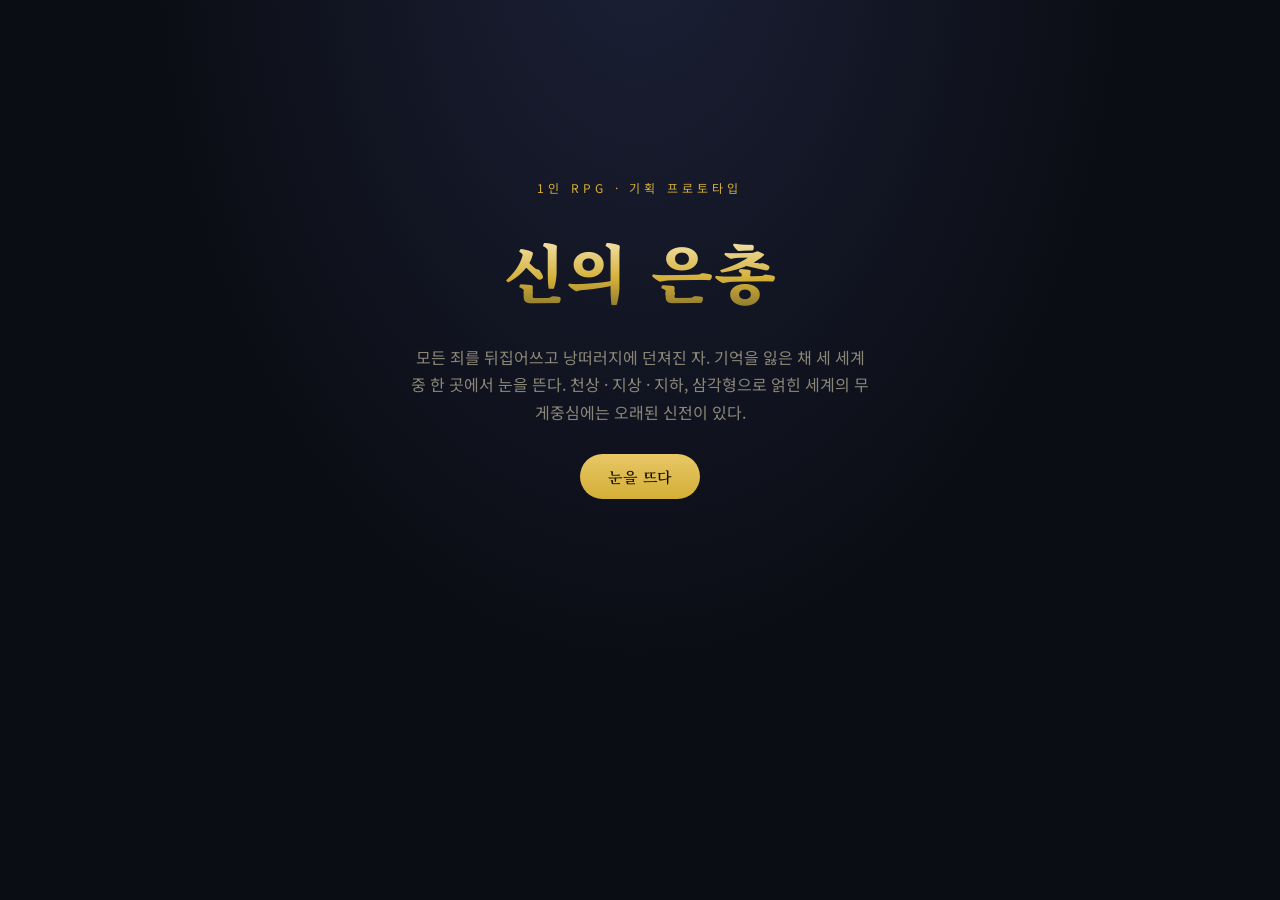
<file: index_1.html>
<!DOCTYPE html>
<html lang="ko">
<head>
<meta charset="UTF-8">
<meta name="viewport" content="width=device-width, initial-scale=1.0">
<title>신의 은총 — 프로토타입</title>
<link rel="preconnect" href="https://fonts.googleapis.com">
<link href="https://fonts.googleapis.com/css2?family=Noto+Serif+KR:wght@400;600;900&family=Noto+Sans+KR:wght@400;500;700&family=JetBrains+Mono:wght@400;600&display=swap" rel="stylesheet">
<style>
  :root{
    --bg-void:#0b0d14;
    --bg-panel:#12141f;
    --bg-panel-2:#191c2b;
    --gold:#d4af37;
    --gold-dim:#7a6a2e;
    --celestial:#6e8fb8;
    --earth:#a97d4a;
    --abyss:#8a3a3a;
    --parchment:#e8e2d0;
    --parchment-dim:#8b8778;
    --danger:#c65a5a;
    --ok:#6fae7a;
    --line:#2a2d3d;
    --radius:10px;
  }
  *{box-sizing:border-box;}
  html,body{margin:0;padding:0;}
  body{
    background:
      radial-gradient(ellipse at 50% -10%, #1b2036 0%, var(--bg-void) 55%),
      var(--bg-void);
    color:var(--parchment);
    font-family:'Noto Sans KR', sans-serif;
    min-height:100vh;
    display:flex;
    justify-content:center;
    padding:24px 16px 60px;
  }
  h1,h2,h3,.display{
    font-family:'Noto Serif KR', serif;
    letter-spacing:0.02em;
  }
  .mono{font-family:'JetBrains Mono', monospace;}

  #app{ width:100%; max-width:1040px; }

  /* ---------- Title ---------- */
  .title-screen{
    min-height:70vh;
    display:flex; flex-direction:column; align-items:center; justify-content:center;
    text-align:center;
    gap:28px;
  }
  .title-screen .eyebrow{
    color:var(--gold); letter-spacing:0.35em; font-size:12px; text-transform:uppercase;
  }
  .title-screen h1{
    font-size:clamp(36px,7vw,64px); font-weight:900; margin:0;
    background:linear-gradient(180deg,#fff6da,var(--gold) 60%, var(--gold-dim));
    -webkit-background-clip:text; background-clip:text; color:transparent;
  }
  .title-screen p{ color:var(--parchment-dim); max-width:460px; line-height:1.7; margin:0;}
  .btn{
    appearance:none; border:1px solid var(--gold-dim); background:var(--bg-panel-2);
    color:var(--parchment); font-family:'Noto Serif KR',serif; font-weight:600;
    padding:12px 28px; border-radius:999px; cursor:pointer; font-size:15px;
    transition:all .15s ease; letter-spacing:0.03em;
  }
  .btn:hover{ border-color:var(--gold); background:#20233a; transform:translateY(-1px);}
  .btn:active{ transform:translateY(0); }
  .btn.primary{ background:linear-gradient(180deg,#e8c766,var(--gold)); color:#1b1503; border:none; }
  .btn.primary:hover{ filter:brightness(1.08); }
  .btn.danger{ border-color:#5c2a2a; }
  .btn.danger:hover{ border-color:var(--danger); }
  .btn:disabled{ opacity:.35; cursor:not-allowed; transform:none; }
  .btn-row{ display:flex; gap:10px; flex-wrap:wrap; justify-content:center; }

  /* ---------- Layout ---------- */
  .layout{ display:grid; grid-template-columns: 300px 1fr; gap:20px; }
  @media (max-width: 860px){ .layout{ grid-template-columns:1fr; } }

  .panel{
    background:var(--bg-panel); border:1px solid var(--line); border-radius:var(--radius);
    padding:18px;
  }
  .panel + .panel{ margin-top:16px; }
  .panel-title{
    font-size:11px; letter-spacing:0.2em; text-transform:uppercase; color:var(--gold);
    margin:0 0 12px;
  }

  /* ---------- Triangle map ---------- */
  .map-wrap svg{ width:100%; height:auto; display:block; }
  .node-label{ font-family:'Noto Serif KR',serif; font-size:13px; fill:var(--parchment); }
  .node-sub{ font-family:'JetBrains Mono',monospace; font-size:9px; fill:var(--parchment-dim); }

  /* ---------- Stat bars ---------- */
  .stat-row{ display:flex; align-items:center; gap:8px; margin-bottom:10px; font-size:12px; }
  .stat-row .label{ width:44px; color:var(--parchment-dim); flex-shrink:0; }
  .bar{ flex:1; height:8px; background:#20222f; border-radius:99px; overflow:hidden; border:1px solid var(--line); }
  .bar > div{ height:100%; border-radius:99px; transition:width .3s ease; }
  .bar.hp > div{ background:linear-gradient(90deg,#6fae7a,#9fd6a8); }
  .bar.enemy > div{ background:linear-gradient(90deg,#c65a5a,#e08787); }
  .bar.shield > div{ background:linear-gradient(90deg,#6e8fb8,#a9c3e0); }
  .bar.progress > div{ background:linear-gradient(90deg,var(--gold-dim),var(--gold)); }
  .stat-num{ width:56px; text-align:right; color:var(--parchment-dim); font-size:11px; }

  /* ---------- Keys ---------- */
  .key-row{ display:flex; gap:8px; margin-top:6px; }
  .key-chip{
    width:30px; height:30px; border-radius:8px; display:flex; align-items:center; justify-content:center;
    border:1px solid var(--line); background:#181a26; font-size:14px; color:var(--parchment-dim);
  }
  .key-chip.on{ border-color:var(--gold); background:radial-gradient(circle,#4a3d14,#191c2b); color:var(--gold); }

  /* ---------- Job slots ---------- */
  .slots{ display:flex; gap:10px; flex-wrap:wrap; }
  .slot{
    flex:1; min-width:120px; border:1px solid var(--line); border-radius:var(--radius);
    background:var(--bg-panel-2); padding:10px; cursor:pointer; text-align:left;
  }
  .slot.active{ border-color:var(--gold); box-shadow:0 0 0 1px var(--gold) inset; }
  .slot.empty{ opacity:.4; cursor:default; }
  .slot .name{ font-family:'Noto Serif KR',serif; font-size:13px; font-weight:600; }
  .slot .region-tag{ font-size:10px; color:var(--parchment-dim); margin-top:2px; }
  .slot .active-tag{ font-size:10px; color:var(--gold); margin-top:4px; }

  .skills{ display:flex; flex-direction:column; gap:8px; margin-top:10px; }
  .skill-btn{
    text-align:left; border:1px solid var(--line); background:var(--bg-panel-2);
    border-radius:8px; padding:10px 12px; cursor:pointer; color:var(--parchment);
  }
  .skill-btn:hover{ border-color:var(--gold); }
  .skill-btn .sk-name{ font-weight:700; font-size:13px; }
  .skill-btn .sk-type{ font-size:10px; color:var(--gold); margin-left:6px; text-transform:uppercase; letter-spacing:.06em; }
  .skill-btn .sk-desc{ font-size:11px; color:var(--parchment-dim); margin-top:3px; line-height:1.5; }

  /* ---------- Log ---------- */
  .log{
    background:#0f1119; border:1px solid var(--line); border-radius:var(--radius);
    padding:12px 14px; height:180px; overflow-y:auto; font-size:12.5px; line-height:1.8;
    color:var(--parchment-dim);
  }
  .log p{ margin:0 0 6px; }
  .log .sys{ color:var(--gold); }
  .log .dmg{ color:var(--danger); }
  .log .heal{ color:var(--ok); }

  /* ---------- Job pool ---------- */
  .job-grid{ display:grid; grid-template-columns:repeat(auto-fill,minmax(220px,1fr)); gap:10px; }
  .job-card{
    border:1px solid var(--line); border-radius:var(--radius); padding:12px; background:var(--bg-panel-2);
  }
  .job-card.hidden-job{ border-style:dashed; border-color:var(--gold-dim); }
  .job-card .jc-title{ font-family:'Noto Serif KR',serif; font-weight:700; font-size:14px; }
  .job-card .jc-tag{ font-size:10px; color:var(--parchment-dim); margin-bottom:8px; }
  .job-card ul{ margin:0; padding-left:16px; font-size:11.5px; color:var(--parchment-dim); line-height:1.6; }

  .narrative{ font-size:14px; line-height:1.9; color:var(--parchment); }
  .region-title{ display:flex; align-items:baseline; gap:10px; margin-bottom:4px;}
  .region-title h2{ margin:0; font-size:22px; }
  .region-title .tag{ font-size:11px; color:var(--parchment-dim); }

  .badge{
    display:inline-block; font-size:10px; padding:3px 9px; border-radius:99px; border:1px solid var(--line);
    color:var(--parchment-dim); margin-right:6px;
  }
  .badge.gold{ border-color:var(--gold); color:var(--gold); }

  hr.rule{ border:none; border-top:1px solid var(--line); margin:16px 0; }

  footer{ text-align:center; color:var(--parchment-dim); font-size:11px; margin-top:36px; letter-spacing:.05em;}
</style>
</head>
<body>
<div id="app"></div>

<script>
/* =========================================================================
   신의 은총 (가제) — 브레인스토밍 기획 프로토타입
   - 삼각형 맵(천상/지상/지하 + 무게중심 신전) 기반 이동
   - 키 보유 개수 = 전투 직업 슬롯 개수 (1→2→3)
   - 일반 직업 9개 + 히든 직업 9개(쉬었음청년 제외 8개는 완전 구현, 쉬었음청년은
     단순화된 형태로 포함 — 실제 조합/진화 UI는 이 프로토타입 범위 밖)
   - 임시로 채워진 부분(탐험 텍스트, 전투 수치, 발견 확률 등)은 README.md 참고
   ========================================================================= */

/* ---------------------------- 데이터: 직업 ---------------------------- */

const REGION_META = {
  지상: { color:'var(--earth)', hex:'#a97d4a', desc:'세 세계의 한가운데, 마을과 들판과 폐허가 뒤섞인 곳' },
  지하: { color:'var(--abyss)', hex:'#8a3a3a', desc:'흑막이 가장 먼저 지배한 땅. 광산과 동굴이 끝없이 이어진다' },
  천상: { color:'var(--celestial)', hex:'#6e8fb8', desc:'신들의 영역. 구름 위로 낯선 신성한 건축물이 떠 있다' },
};

const GENERAL_JOBS = [
  // 지상
  { id:'용병', region:'지상',
    skills:[
      {name:'철갑 태세', type:'버프', desc:'방어력이 상승한다.'},
      {name:'도발의 외침', type:'제어', desc:'주변 적의 어그로를 집중시킨다.'},
      {name:'강타', type:'딜', desc:'근접 강공격을 가한다.'},
    ],
    advancements:[
      {name:'결사대장', skills:['불굴','전열 유지','최후의 저항']},
      {name:'암살자', skills:['그림자 걸음','약점 간파','일격필살']},
    ]},
  { id:'행상인', region:'지상',
    skills:[
      {name:'감정의 눈', type:'유틸', desc:'아이템의 가치/희귀도를 즉시 파악한다.'},
      {name:'연막탄', type:'제어', desc:'주변 시야를 차단한다.'},
      {name:'투척 단검', type:'딜', desc:'원거리 견제 공격을 가한다.'},
    ],
    advancements:[
      {name:'정보상', skills:['지역 정보망','뒷거래','속임수 협상']},
      {name:'밀수꾼', skills:['위험 지형 적응','빠른 손','탈출 연막']},
    ]},
  { id:'수배꾼', region:'지상',
    skills:[
      {name:'추적 표식', type:'디버프', desc:'대상에게 표식을 부여해 이후 공격에 추가 피해를 준다.'},
      {name:'포박 사슬', type:'제어', desc:'대상을 이동 불가 상태로 만든다.'},
      {name:'저격', type:'딜', desc:'원거리 고정 피해를 가한다.'},
    ],
    advancements:[
      {name:'현상금 사냥꾼', skills:['처형 선고','연속 사격','마지막 숨통']},
      {name:'함정 사냥꾼', skills:['철망 함정','폭발 표식','덫의 지배자']},
    ]},
  // 지하
  { id:'광부', region:'지하',
    skills:[
      {name:'단단한 살갗', type:'버프', desc:'물리 피해 감소 효과를 얻는다.'},
      {name:'낙석 유도', type:'제어', desc:'전방의 적을 기절시킨다.'},
      {name:'곡괭이 강타', type:'딜', desc:'근접 광역 공격을 가한다.'},
    ],
    advancements:[
      {name:'채굴왕', skills:['채굴 특화','보석 갑주','대지의 축복']},
      {name:'지진술사', skills:['지반 붕괴','진동파','대격변']},
    ]},
  { id:'암귀사냥꾼', region:'지하',
    skills:[
      {name:'맹독 도포', type:'디버프', desc:'무기에 중독 효과를 부여한다.'},
      {name:'함정 설치', type:'제어', desc:'은신 함정을 배치한다.'},
      {name:'급소 찌르기', type:'딜', desc:'단일 대상에게 강한 피해를 가한다.'},
    ],
    advancements:[
      {name:'맹독사', skills:['맹독 확산','부식','맹독 폭발']},
      {name:'함정술사', skills:['연쇄 함정','매복','완벽한 덫']},
    ]},
  { id:'혈투사', region:'지하',
    skills:[
      {name:'피의 갈증', type:'버프', desc:'공격 시 체력을 흡수한다.'},
      {name:'광기의 방어', type:'버프', desc:'피해를 받을수록 다음 공격력이 상승한다.'},
      {name:'광기의 연타', type:'딜', desc:'다단 근접 공격을 가한다.'},
    ],
    advancements:[
      {name:'광전사', skills:['자상','한계돌파','최후의 광란']},
      {name:'투기장의 왕', skills:['제압의 원환','압도','왕좌의 위엄']},
    ]},
  // 천상
  { id:'성기사', region:'천상',
    skills:[
      {name:'수호의 오라', type:'버프', desc:'자신의 방어력이 상승한다.'},
      {name:'빛의 사슬', type:'제어', desc:'원거리 투사체로 적을 이동 불가 상태로 만든다.'},
      {name:'심판의 창', type:'딜', desc:'투척형 원거리 공격을 가한다.'},
    ],
    advancements:[
      {name:'수호기사', skills:['철벽','광역 속박의 빛','반사의 빛']},
      {name:'심판자', skills:['심판의 낙뢰','정화의 빛','최후의 심판']},
    ]},
  { id:'신관', region:'천상',
    skills:[
      {name:'자가 치유', type:'버프', desc:'즉시 체력을 회복한다.'},
      {name:'결계', type:'제어', desc:'일정 시간 피해 감소 구역을 만든다.'},
      {name:'신성탄', type:'딜', desc:'원거리 신성 투사체로 공격한다.'},
    ],
    advancements:[
      {name:'치유사', skills:['연속 치유','불멸의 가호','정화']},
      {name:'축복술사', skills:['강화의 축복','가호의 잔영','천상의 개입']},
    ]},
  { id:'의식집행자', region:'천상',
    skills:[
      {name:'봉인의 사슬', type:'디버프', desc:'대상의 스킬 사용을 봉쇄한다.'},
      {name:'의식진', type:'유틸', desc:'특정 범위 내 효과를 강화한다.'},
      {name:'저주의 낙인', type:'딜', desc:'대상에게 지속 피해를 각인시킨다.'},
    ],
    advancements:[
      {name:'봉인술사', skills:['완전 봉인','약화의 진','최후의 봉인']},
      {name:'강령술사', skills:['혼령 소환','계약의 힘','망자의 군세']},
    ]},
];

const HIDDEN_JOBS = [
  { id:'쉬었음청년', region:'지상', special:'fusion',
    skills:[
      {name:'스킬 흡수', type:'유틸', desc:'다른 직업의 초반 스킬을 배운다. (실제 조합/진화 UI는 추후 구현 예정)'},
      {name:'즉흥 대응', type:'버프', desc:'최근 행동을 바탕으로 임시 강화 효과를 얻는다.'},
      {name:'경험의 축적', type:'딜', desc:'지금까지 배운 스킬의 흔적을 담아 공격한다.'},
    ]},
  { id:'광대', region:'지상',
    skills:[
      {name:'패 뽑기', type:'버프', desc:'전투 시작 시 랜덤 효과 카드가 적용된다.'},
      {name:'광대의 도약', type:'제어', desc:'회피 이동 후 성공 시 다음 공격이 치명타로 확정된다.'},
      {name:'마지막 웃음', type:'딜', desc:'위험할 때 발동, 주변 적 전원에게 큰 피해를 준다.'},
    ]},
  { id:'사기꾼', region:'지상',
    skills:[
      {name:'속임수 거래', type:'유틸', desc:'전리품의 등급을 조작한다. (실패 확률 존재)'},
      {name:'가짜 죽음', type:'제어', desc:'위장 사망으로 적의 방심을 유도한다.'},
      {name:'도박사의 손', type:'딜', desc:'배율을 걸고 큰 피해 또는 무효를 노린다.'},
    ]},
  { id:'망령', region:'지하',
    skills:[
      {name:'반신반의', type:'버프', desc:'일정 시간 물리 피해를 무효화한다. (이동 불가 대가)'},
      {name:'빙의', type:'유틸', desc:'처치한 적의 스킬을 잠시 사용한다.'},
      {name:'원한', type:'딜', desc:'받은 피해량을 누적했다가 한 번에 돌려준다.'},
    ]},
  { id:'장의사', region:'지하',
    skills:[
      {name:'해부', type:'유틸', desc:'처치한 몬스터에서 특수 재료를 확정 획득한다.'},
      {name:'인형 조종', type:'버프', desc:'시체를 일시적으로 되살려 조력자로 삼는다.'},
      {name:'묘지기의 방벽', type:'제어', desc:'주변 시체를 소모해 방어막을 만든다.'},
    ]},
  { id:'오류인간', region:'지하',
    skills:[
      {name:'캡 브레이크', type:'딜', desc:'3초간 공격속도 상한선이 사라진다.'},
      {name:'음수 쿨다운', type:'유틸', desc:'스킬 사용 시 다른 스킬의 재사용 대기시간이 역행 감소한다.'},
      {name:'충돌 판정 상실', type:'버프', desc:'일정 시간 적의 타겟팅에서 제외된다.'},
    ]},
  { id:'용의 후계자', region:'천상',
    skills:[
      {name:'용의 숨결', type:'딜', desc:'원거리 광역 브레스 공격을 가한다.'},
      {name:'비늘 각성', type:'버프', desc:'물리/마법 저항이 대폭 상승한다.'},
      {name:'용왕의 위엄', type:'제어', desc:'주변 적 전체를 공포 상태로 만든다.'},
    ]},
  { id:'시간방랑자', region:'천상',
    skills:[
      {name:'되감기', type:'버프', desc:'직전 몇 초의 위치/체력 상태로 되돌아간다.'},
      {name:'가속의 잔상', type:'버프', desc:'짧은 시간 행동속도가 대폭 상승한다.'},
      {name:'정지된 시간', type:'제어', desc:'광역으로 적의 시간을 일시 정지시킨다.'},
    ]},
  { id:'반사술사', region:'천상',
    skills:[
      {name:'거울 방패', type:'제어', desc:'원거리 공격을 일정 확률로 반사한다.'},
      {name:'모방', type:'유틸', desc:'최근 맞은 적 스킬을 복사해 사용한다.'},
      {name:'완전 반사', type:'버프', desc:'짧은 시간 모든 피해를 무효화하며 반사한다. (긴 재사용 대기)'},
    ]},
];

function jobById(id){
  return GENERAL_JOBS.find(j=>j.id===id) || HIDDEN_JOBS.find(j=>j.id===id);
}

/* ---------------------------- 데이터: 탐험/서사 ---------------------------- */

const OPENING_TEXT = {
  천상: `정신이 들었을 때, 당신은 구름 위 어딘가에 위태롭게 걸쳐 있었다. 발밑은 끝없는 낭떠러지, 머리 위로는 낯선 신들의 성역이 빛나고 있다. 이름도, 얼굴도, 어쩌다 이곳까지 떨어졌는지도 — 아무것도 기억나지 않는다.`,
  지상: `정신이 들었을 때, 당신은 이름 모를 들판에 쓰러져 있었다. 하늘 저편에서 떨어진 것 같은 느낌만 어렴풋할 뿐, 그 외엔 아무것도 기억나지 않는다.`,
  지하: `정신이 들었을 때, 당신은 차갑고 축축한 동굴 바닥에 쓰러져 있었다. 아득히 먼 머리 위에서 희미한 빛 한 줄기가 새어 들어올 뿐, 그 외엔 아무것도 기억나지 않는다.`,
};

// 지역별 탐험 스텝 (임시 플레이버 텍스트 — README 참고)
const EXPLORE_STEPS = {
  지상:[
    { text:'폐허가 된 마을 어귀에서, 낡은 갑옷을 입은 용병 무리와 마주친다. 그들의 몸짓을 눈으로 훔쳐 익힌다.', learn:'용병' },
    { text:'길가에서 만난 행상인이 지친 당신에게 빵 한 조각을 건넨다. 대화 끝에 그의 화술과 손놀림을 어깨너머로 배운다.', learn:'행상인', shrineGlimpse:true },
    { text:'현상금 벽보가 붙은 나무 아래서, 수배꾼 한 명이 표적을 추적하는 방식을 지켜본다.', learn:'수배꾼', battle:true },
    { text:'들판 저 너머, 세 세계의 무게중심에 서 있다는 신전의 형체가 아지랑이처럼 아른거린다 — 저곳에 무언가 있다.', keyStep:true },
  ],
  지하:[
    { text:'광산 갱도 깊은 곳에서 곡괭이를 든 광부들과 마주친다. 그들의 손놀림에서 지형을 다루는 법을 익힌다.', learn:'광부' },
    { text:'어둠 속에서 은밀히 움직이는 암귀사냥꾼의 흔적을 뒤쫓는다. 함정과 독을 다루는 법을 눈에 담는다.', learn:'암귀사냥꾼', shrineGlimpse:true },
    { text:'투기장에서 울려 퍼지는 함성 속, 혈투사들의 광기 어린 전투를 목격한다.', learn:'혈투사', battle:true },
    { text:'가장 깊은 균열 너머로, 세 세계의 무게중심과 이어진다는 신전의 잔광이 희미하게 새어 나온다.', keyStep:true },
  ],
  천상:[
    { text:'빛나는 회랑에서 창을 든 성기사들이 순찰하는 모습을 지켜본다. 그들의 자세를 몸에 새긴다.', learn:'성기사' },
    { text:'조용한 예배당, 신관들이 서로에게 축복을 내리는 의식을 훔쳐본다.', learn:'신관', shrineGlimpse:true },
    { text:'봉인의 진을 다루는 의식집행자의 손짓 하나하나를 눈으로 따라 익힌다.', learn:'의식집행자', battle:true },
    { text:'구름 사이로, 세 세계의 무게중심에 우뚝 선 신전의 첨탑이 아득히 내려다보인다.', keyStep:true },
  ],
};

const KEY_FOUND_TEXT = {
  지상:'무너진 제단 밑, 흙에 파묻힌 무언가가 은은한 금빛을 낸다. 손에 쥐는 순간, 이것이 「신의 은총」의 파편임을 직감한다.',
  지하:'막다른 균열 끝, 오래전 숨겨진 파편 하나가 어둠 속에서 스스로 빛을 낸다. 「신의 은총」의 조각이 당신을 기다리고 있었다.',
  천상:'신들조차 잊은 작은 제실, 먼지 쌓인 함 속에서 파편 하나가 발견된다. 신들 자신도 모르게 숨겨져 있던 「신의 은총」의 사본이다.',
};

const HIDDEN_SEARCH_FLAVOR = [
  '수상한 흔적을 조사했지만, 아무것도 찾지 못했다.',
  '이상한 낙서를 발견했지만 의미를 알 수 없었다.',
  '누군가 지나간 흔적이 있지만 곧 끊긴다.',
];

const ENEMY_POOL = {
  지상:['타락한 파수병','반란군 척후병','들개 무리'],
  지하:['갱도의 그림자','흑막의 하수인','폭주한 광석괴물'],
  천상:['타락한 천상 병사','봉인을 노리는 광신도','빛바랜 수호상'],
};

/* ---------------------------- 게임 상태 ---------------------------- */

const REGIONS = ['천상','지상','지하'];

let S = {
  screen:'title', // title, intro, main, battle, shrine, finalboss, ending
  spawnRegion:null,
  visitOrder:[],
  currentRegion:null,
  stepIndex:0,
  keys:[], // list of region names whose key obtained
  learned:{}, // jobId -> true
  slots:[null,null,null],
  activeSlot:0,
  player:{hp:100, maxHp:100, shield:0},
  battle:null,
  travelChoicePending:false,
  log:[],
  ending:false,
};

function maxSlots(){ return Math.min(3, S.keys.length+1); }

function pushLog(html, cls){
  S.log.push({html, cls: cls||''});
  if(S.log.length>60) S.log.shift();
}

/* ---------------------------- 흐름 제어 ---------------------------- */

function startGame(){
  S.spawnRegion = REGIONS[Math.floor(Math.random()*3)];
  S.currentRegion = S.spawnRegion;
  S.visitOrder = [S.spawnRegion];
  S.screen='intro';
  render();
}

function enterMain(){
  S.screen='main';
  S.stepIndex=0;
  pushLog(`<span class="sys">◆ ${S.currentRegion}에서 눈을 뜨다.</span>`);
  render();
}

function doExplore(){
  const region = S.currentRegion;
  const steps = EXPLORE_STEPS[region];
  if(S.stepIndex >= steps.length) return;
  const step = steps[S.stepIndex];
  pushLog(step.text);

  if(step.learn && !S.learned[step.learn]){
    S.learned[step.learn]=true;
    pushLog(`<span class="sys">◆ 「${step.learn}」의 방식을 익혔다. (직업 습득)</span>`);
    autoEquipIfEmpty(step.learn);
  }
  if(step.shrineGlimpse){
    pushLog(`<span class="sys">◆ 세 세계의 무게중심 — 아주 오래된 신전의 존재를 직감한다. 저곳에 가려면 「신의 은총」의 힘이 필요하다.</span>`);
  }

  S.stepIndex++;

  if(step.keyStep){
    obtainKey(region);
  } else if(step.battle && Math.random()<0.85){
    startBattle(region);
    return;
  }
  render();
}

function autoEquipIfEmpty(jobId){
  const emptyIdx = S.slots.findIndex((s,i)=> s===null && i<maxSlots());
  if(emptyIdx>=0){ S.slots[emptyIdx]=jobId; }
}

function searchHidden(){
  const region = S.currentRegion;
  const pool = HIDDEN_JOBS.filter(h=>h.region===region && !S.learned[h.id]);
  if(pool.length===0){
    pushLog('이 지역에서 더 찾을 수 있는 숨겨진 흔적은 없는 듯하다.');
    render(); return;
  }
  if(Math.random() < 0.35){
    const found = pool[Math.floor(Math.random()*pool.length)];
    S.learned[found.id]=true;
    pushLog(`<span class="sys">◆ 아무도 모르는 흔적을 따라가다, 히든 직업 「${found.id}」를 발견했다!</span>`);
    autoEquipIfEmpty(found.id);
  } else {
    pushLog(HIDDEN_SEARCH_FLAVOR[Math.floor(Math.random()*HIDDEN_SEARCH_FLAVOR.length)]);
  }
  if(Math.random()<0.2){ startBattle(region); return; }
  render();
}

function obtainKey(region){
  S.keys.push(region);
  pushLog(`<span class="sys">✦ ${KEY_FOUND_TEXT[region]}</span>`);
  pushLog(`<span class="sys">✦ 「신의 은총」 파편 ${S.keys.length}/3 확보. 전투 직업 슬롯이 ${maxSlots()}개로 늘어났다.</span>`);

  if(S.keys.length>=3){
    S.screen='shrine';
    return;
  }
  const remaining = REGIONS.filter(r=>!S.visitOrder.includes(r));
  if(remaining.length===1){
    // 자동 이동
    travelTo(remaining[0]);
  } else {
    S.travelChoicePending = true;
  }
}

function travelTo(region){
  S.currentRegion = region;
  S.visitOrder.push(region);
  S.travelChoicePending=false;
  S.stepIndex=0;
  pushLog(`<span class="sys">◆ 신의 은총이 이끄는 힘을 따라 ${region}(으)로 넘어간다.</span>`);
  render();
}

/* ---------------------------- 전투 ---------------------------- */

function startBattle(region){
  const name = ENEMY_POOL[region][Math.floor(Math.random()*ENEMY_POOL[region].length)];
  S.battle = {
    enemyName:name, hp:60, maxHp:60, atk:[8,14], stunned:false, atkDown:0,
  };
  S.screen='battle';
  pushLog(`<span class="dmg">⚔ ${name}과(와) 마주쳤다!</span>`);
  render();
}

function activeJob(){
  const id = S.slots[S.activeSlot];
  return id ? jobById(id) : null;
}

function useSkill(skill){
  if(!S.battle) return;
  const b = S.battle;
  let msg = `<b>${skill.name}</b> 사용 — `;
  switch(skill.type){
    case '딜': {
      const dmg = 14 + Math.floor(Math.random()*10);
      b.hp = Math.max(0,b.hp-dmg);
      msg += `<span class="dmg">${b.enemyName}에게 ${dmg} 피해!</span>`;
      break;
    }
    case '버프': {
      const shield = 12;
      S.player.shield += shield;
      msg += `<span class="heal">보호막 +${shield}</span>`;
      break;
    }
    case '디버프': {
      b.atkDown = 2;
      msg += `${b.enemyName}의 공격력이 일시적으로 약화되었다.`;
      break;
    }
    case '제어': {
      b.stunned = true;
      msg += `${b.enemyName}의 다음 행동을 봉쇄했다.`;
      break;
    }
    case '유틸': {
      const heal = 6;
      S.player.hp = Math.min(S.player.maxHp, S.player.hp+heal);
      msg += `체력 +${heal} 회복.`;
      break;
    }
  }
  pushLog(msg);

  if(b.hp<=0){
    pushLog(`<span class="sys">◆ ${b.enemyName}을(를) 물리쳤다!</span>`);
    S.battle=null;
    S.screen = (S.keys.length>=3) ? 'shrine' : (S.travelChoicePending ? 'main' : 'main');
    render();
    return;
  }

  // 적 턴
  if(b.stunned){
    pushLog(`${b.enemyName}이(가) 기절해 움직이지 못한다.`);
    b.stunned=false;
  } else {
    let dmg = b.atk[0]+Math.floor(Math.random()*(b.atk[1]-b.atk[0]));
    if(b.atkDown>0){ dmg = Math.floor(dmg*0.6); b.atkDown--; }
    let absorbed = Math.min(S.player.shield, dmg);
    S.player.shield -= absorbed;
    dmg -= absorbed;
    S.player.hp = Math.max(0, S.player.hp-dmg);
    pushLog(`${b.enemyName}의 반격! <span class="dmg">${dmg} 피해</span>${absorbed>0?` (보호막이 ${absorbed} 흡수)`:''}`);
    if(S.player.hp<=0){
      pushLog(`<span class="sys">◆ 정신이 아득해진다... 가까스로 몸을 추스른다.</span>`);
      S.player.hp = Math.floor(S.player.maxHp*0.4);
      S.battle=null;
      S.screen='main';
    }
  }
  render();
}

function finalBoss(){
  S.battle = { enemyName:'흑막', hp:160, maxHp:160, atk:[14,22], stunned:false, atkDown:0, isFinal:true };
  S.screen='battle';
  pushLog(`<span class="dmg">⚔ 흑막이 그 형체를 드러낸다. 최후의 전투가 시작된다!</span>`);
  render();
}

/* 최종보스 승리는 useSkill 내부 공용 로직을 재사용하되, 종료 후 엔딩으로 분기 */
const _origUseSkill = useSkill;

/* ---------------------------- 슬롯 관리 ---------------------------- */

function equipToSlot(slotIdx, jobId){
  if(slotIdx>=maxSlots()) return;
  S.slots[slotIdx]=jobId;
  render();
}

/* ---------------------------- 렌더링 ---------------------------- */

function el(html){ const d=document.createElement('div'); d.innerHTML=html; return d.firstElementChild; }

function render(){
  const app = document.getElementById('app');
  app.innerHTML='';

  if(S.screen==='title') return app.appendChild(renderTitle());
  if(S.screen==='intro') return app.appendChild(renderIntro());
  if(S.screen==='shrine') return app.appendChild(renderShrine());
  if(S.screen==='ending') return app.appendChild(renderEnding());

  // main / battle 공통 레이아웃
  const layout = document.createElement('div');
  layout.className='layout';
  layout.appendChild(renderSidebar());
  layout.appendChild(S.screen==='battle' ? renderBattle() : renderMain());
  app.appendChild(layout);
  const foot = el(`<footer>신의 은총 — 브레인스토밍 기획 프로토타입 · 임시 데이터는 README.md 참고</footer>`);
  app.appendChild(foot);
}

function renderTitle(){
  return el(`
    <div class="title-screen">
      <div class="eyebrow">1인 RPG · 기획 프로토타입</div>
      <h1>신의 은총</h1>
      <p>모든 죄를 뒤집어쓰고 낭떠러지에 던져진 자. 기억을 잃은 채 세 세계 중 한 곳에서 눈을 뜬다.
      천상 · 지상 · 지하, 삼각형으로 얽힌 세계의 무게중심에는 오래된 신전이 있다.</p>
      <button class="btn primary" onclick="startGame()">눈을 뜨다</button>
    </div>
  `);
}

function renderIntro(){
  return el(`
    <div class="title-screen">
      <div class="eyebrow">${S.spawnRegion} · 랜덤 스폰</div>
      <p class="narrative" style="max-width:560px;">${OPENING_TEXT[S.spawnRegion]}</p>
      <button class="btn primary" onclick="enterMain()">정신을 차리다</button>
    </div>
  `);
}

function renderSidebar(){
  const wrap = document.createElement('div');

  // 삼각형 맵
  const mapPanel = el(`<div class="panel map-wrap"><p class="panel-title">세계의 형태</p></div>`);
  mapPanel.appendChild(renderTriangleSVG());
  wrap.appendChild(mapPanel);

  // 상태
  const keyChips = REGIONS.map(r=>{
    const on = S.keys.includes(r);
    return `<div class="key-chip ${on?'on':''}" title="${r}">${on?'✦':'·'}</div>`;
  }).join('');

  const statsPanel = el(`
    <div class="panel">
      <p class="panel-title">상태</p>
      <div class="stat-row">
        <span class="label">체력</span>
        <div class="bar hp"><div style="width:${100*S.player.hp/S.player.maxHp}%"></div></div>
        <span class="stat-num mono">${S.player.hp}/${S.player.maxHp}</span>
      </div>
      ${S.player.shield>0?`
      <div class="stat-row">
        <span class="label">보호막</span>
        <div class="bar shield"><div style="width:${Math.min(100,S.player.shield*3)}%"></div></div>
        <span class="stat-num mono">${S.player.shield}</span>
      </div>`:''}
      <div style="margin-top:10px;">
        <span class="label" style="display:block; margin-bottom:6px;">은총 파편</span>
        <div class="key-row">${keyChips}</div>
      </div>
    </div>
  `);
  wrap.appendChild(statsPanel);

  // 직업 슬롯
  const slotsHtml = [0,1,2].map(i=>{
    const locked = i>=maxSlots();
    const jobId = S.slots[i];
    if(locked){
      return `<div class="slot empty"><div class="name">잠김</div><div class="region-tag">파편 ${i}개 필요</div></div>`;
    }
    const job = jobId ? jobById(jobId) : null;
    return `<div class="slot ${S.activeSlot===i?'active':''}" onclick="setActiveSlot(${i})">
      <div class="name">${job? job.id : '― 비어있음 ―'}</div>
      <div class="region-tag">${job? job.region+' 직업'+(HIDDEN_JOBS.includes(job)?' · 히든':'') : '아래에서 직업 선택'}</div>
      ${S.activeSlot===i?'<div class="active-tag">● 사용 중</div>':''}
    </div>`;
  }).join('');

  const slotPanel = el(`
    <div class="panel">
      <p class="panel-title">전투 직업 슬롯 (${maxSlots()}개 해금)</p>
      <div class="slots">${slotsHtml}</div>
    </div>
  `);
  wrap.appendChild(slotPanel);

  // 습득한 직업 목록 (슬롯에 배치)
  const learnedIds = Object.keys(S.learned);
  if(learnedIds.length){
    const rows = learnedIds.map(id=>{
      const job = jobById(id);
      const isHidden = HIDDEN_JOBS.includes(job);
      return `<button class="skill-btn" style="width:100%;" onclick="assignJob('${id}')">
        <span class="sk-name">${id}</span><span class="sk-type">${isHidden?'히든':'일반'} · ${job.region}</span>
      </button>`;
    }).join('');
    wrap.appendChild(el(`<div class="panel"><p class="panel-title">습득한 직업 (클릭해 현재 슬롯에 배치)</p>${rows}</div>`));
  }

  return wrap;
}

function setActiveSlot(i){
  if(i>=maxSlots()) return;
  S.activeSlot=i;
  render();
}
function assignJob(jobId){
  S.slots[S.activeSlot]=jobId;
  render();
}

function renderTriangleSVG(){
  const W=260,H=220;
  const top={x:W/2,y:20}, left={x:30,y:190}, right={x:W-30,y:190}, center={x:W/2,y:143};
  const coordsByRegion = {천상:top, 지상:left, 지하:right};
  const lines = [[top,left],[left,right],[right,top]].map(([a,b])=>{
    const done = S.keys.length>=1; // 신전 발견 이후 전체적으로 은은히 밝아짐
    return `<line x1="${a.x}" y1="${a.y}" x2="${b.x}" y2="${b.y}" stroke="${done?'#7a6a2e':'#2a2d3d'}" stroke-width="1.5"/>`;
  }).join('');

  const nodes = REGIONS.map(r=>{
    const p = coordsByRegion[r];
    const visited = S.visitOrder.includes(r);
    const current = S.currentRegion===r && S.screen!=='shrine';
    const keyed = S.keys.includes(r);
    const fill = keyed ? '#d4af37' : (visited ? REGION_META[r].hex : '#2a2d3d');
    return `
      <g>
        <circle cx="${p.x}" cy="${p.y}" r="${current?13:10}" fill="${fill}" stroke="${current?'#fff6da':'transparent'}" stroke-width="2"/>
        <text x="${p.x}" y="${p.y - (r==='천상'?20:-24)}" text-anchor="middle" class="node-label">${r}</text>
        <text x="${p.x}" y="${p.y - (r==='천상'?8:-36)}" text-anchor="middle" class="node-sub">${keyed?'파편 확보':(visited?'방문함':'미탐험')}</text>
      </g>`;
  }).join('');

  const shrineGlow = S.keys.length>0;
  const shrineNode = `
    <g>
      <circle cx="${center.x}" cy="${center.y}" r="7" fill="${shrineGlow?'#fff6da':'#191c2b'}" stroke="#d4af37" stroke-width="1.5"/>
      <text x="${center.x}" y="${center.y+22}" text-anchor="middle" class="node-sub">신전</text>
    </g>`;

  const svg = document.createElementNS('http://www.w3.org/2000/svg','svg');
  svg.setAttribute('viewBox',`0 0 ${W} ${H}`);
  svg.innerHTML = lines + nodes + shrineNode;
  return svg;
}

function renderMain(){
  const region = S.currentRegion;
  const steps = EXPLORE_STEPS[region];
  const canExplore = S.stepIndex < steps.length;
  const wrap = document.createElement('div');

  const header = el(`
    <div class="panel">
      <div class="region-title">
        <h2>${region}</h2>
        <span class="tag mono">탐험 진행 ${Math.min(S.stepIndex,steps.length)}/${steps.length}</span>
      </div>
      <p style="color:var(--parchment-dim); font-size:13px; margin:0 0 12px;">${REGION_META[region].desc}</p>
      <div class="bar progress" style="margin-bottom:14px;"><div style="width:${100*Math.min(S.stepIndex,steps.length)/steps.length}%"></div></div>
      <div class="btn-row" style="justify-content:flex-start;">
        <button class="btn primary" ${canExplore?'':'disabled'} onclick="doExplore()">탐험하다</button>
        <button class="btn" onclick="searchHidden()">숨겨진 흔적 조사</button>
      </div>
    </div>
  `);
  wrap.appendChild(header);

  if(S.travelChoicePending){
    const remaining = REGIONS.filter(r=>!S.visitOrder.includes(r));
    const btns = remaining.map(r=>`<button class="btn primary" onclick="travelTo('${r}')">${r}(으)로 이동</button>`).join('');
    wrap.appendChild(el(`
      <div class="panel">
        <p class="panel-title">신전의 힘 — 다음 목적지 선택</p>
        <p style="font-size:13px; color:var(--parchment-dim);">파편 하나를 손에 넣자, 신전으로 향하는 길이 두 갈래로 열렸다. 둘 중 하나만 지금 나아갈 수 있다.</p>
        <div class="btn-row" style="justify-content:flex-start;">${btns}</div>
      </div>
    `));
  }

  wrap.appendChild(el(`
    <div class="panel">
      <p class="panel-title">기록</p>
      <div class="log" id="logbox">${S.log.map(l=>`<p class="${l.cls}">${l.html}</p>`).join('')}</div>
    </div>
  `));

  setTimeout(()=>{ const lb=document.getElementById('logbox'); if(lb) lb.scrollTop=lb.scrollHeight; },0);
  return wrap;
}

function renderBattle(){
  const b = S.battle;
  const job = activeJob();
  const wrap = document.createElement('div');

  wrap.appendChild(el(`
    <div class="panel">
      <p class="panel-title">${b.isFinal?'최후의 전투':'전투'}</p>
      <div class="region-title"><h2>${b.enemyName}</h2></div>
      <div class="stat-row">
        <span class="label">적</span>
        <div class="bar enemy"><div style="width:${100*b.hp/b.maxHp}%"></div></div>
        <span class="stat-num mono">${b.hp}/${b.maxHp}</span>
      </div>
    </div>
  `));

  const skillsHtml = job ? job.skills.map(sk=>`
    <button class="skill-btn" onclick='useSkillByName(${JSON.stringify(job.id)}, ${JSON.stringify(sk.name)})'>
      <span class="sk-name">${sk.name}</span><span class="sk-type">${sk.type}</span>
      <div class="sk-desc">${sk.desc}</div>
    </button>
  `).join('') : `<p style="color:var(--parchment-dim); font-size:12px;">현재 슬롯에 장착된 직업이 없다. 왼쪽에서 슬롯을 눌러 직업을 배치하라.</p>`;

  wrap.appendChild(el(`
    <div class="panel">
      <p class="panel-title">사용 중인 직업 — ${job? job.id : '없음'}</p>
      <div class="skills">${skillsHtml}</div>
    </div>
  `));

  wrap.appendChild(el(`
    <div class="panel">
      <p class="panel-title">기록</p>
      <div class="log" id="logbox">${S.log.map(l=>`<p class="${l.cls}">${l.html}</p>`).join('')}</div>
    </div>
  `));

  setTimeout(()=>{ const lb=document.getElementById('logbox'); if(lb) lb.scrollTop=lb.scrollHeight; },0);
  return wrap;
}

function useSkillByName(jobId, skillName){
  const job = jobById(jobId);
  const sk = job.skills.find(s=>s.name===skillName);
  const wasFinal = S.battle && S.battle.isFinal;
  useSkill(sk);
  if(!S.battle && wasFinal){
    S.ending = true;
    S.screen='ending';
    render();
  }
}

function renderShrine(){
  return el(`
    <div class="title-screen">
      <div class="eyebrow">무게중심 · 중앙지점 신전</div>
      <h1 style="font-size:34px;">세 파편이 모이다</h1>
      <p style="max-width:520px;">세 세계에서 모은 「신의 은총」 파편 셋이 신전의 제단 위에서 공명한다.
      빛이 소용돌이치며 흑막을 옭아매던 봉인의 일부가 풀려나간다 — 그 힘이 이제, 흑막을 약화시킨다.
      흑막의 땅으로 향하는 길이 열렸다.</p>
      <button class="btn primary" onclick="finalBoss()">흑막의 땅으로 진입한다</button>
    </div>
  `);
}

function renderEnding(){
  return el(`
    <div class="title-screen">
      <div class="eyebrow">엔딩 (임시)</div>
      <h1 style="font-size:34px;">기억 저편에서</h1>
      <p style="max-width:560px; text-align:left; line-height:2;">
      흑막이 무너진다. 그러나 마지막 순간, 흑막은 알 수 없는 말을 남긴다 —
      "네가... 아직 살아있었나. 왕의 아들이."<br><br>
      「신의 은총」은 원래 왕족만이 다룰 수 있는 힘이었다. 당신이 지금까지 자유로이 파편들을 다룰 수 있었던 것은,
      우연이 아니라 당신의 핏줄 때문이었을지도 모른다.<br><br>
      기억은 여전히 돌아오지 않았다. 그러나 이제, 무엇을 찾아야 할지는 알 것 같다.
      </p>
      <p style="color:var(--parchment-dim); font-size:12px;">— 이번 회차 스폰: ${S.spawnRegion} · 방문 순서: ${S.visitOrder.join(' → ')} —</p>
      <button class="btn" onclick="location.reload()">처음부터 다시 시작</button>
    </div>
  `);
}

render();
</script>
</body>
</html>
</file>
